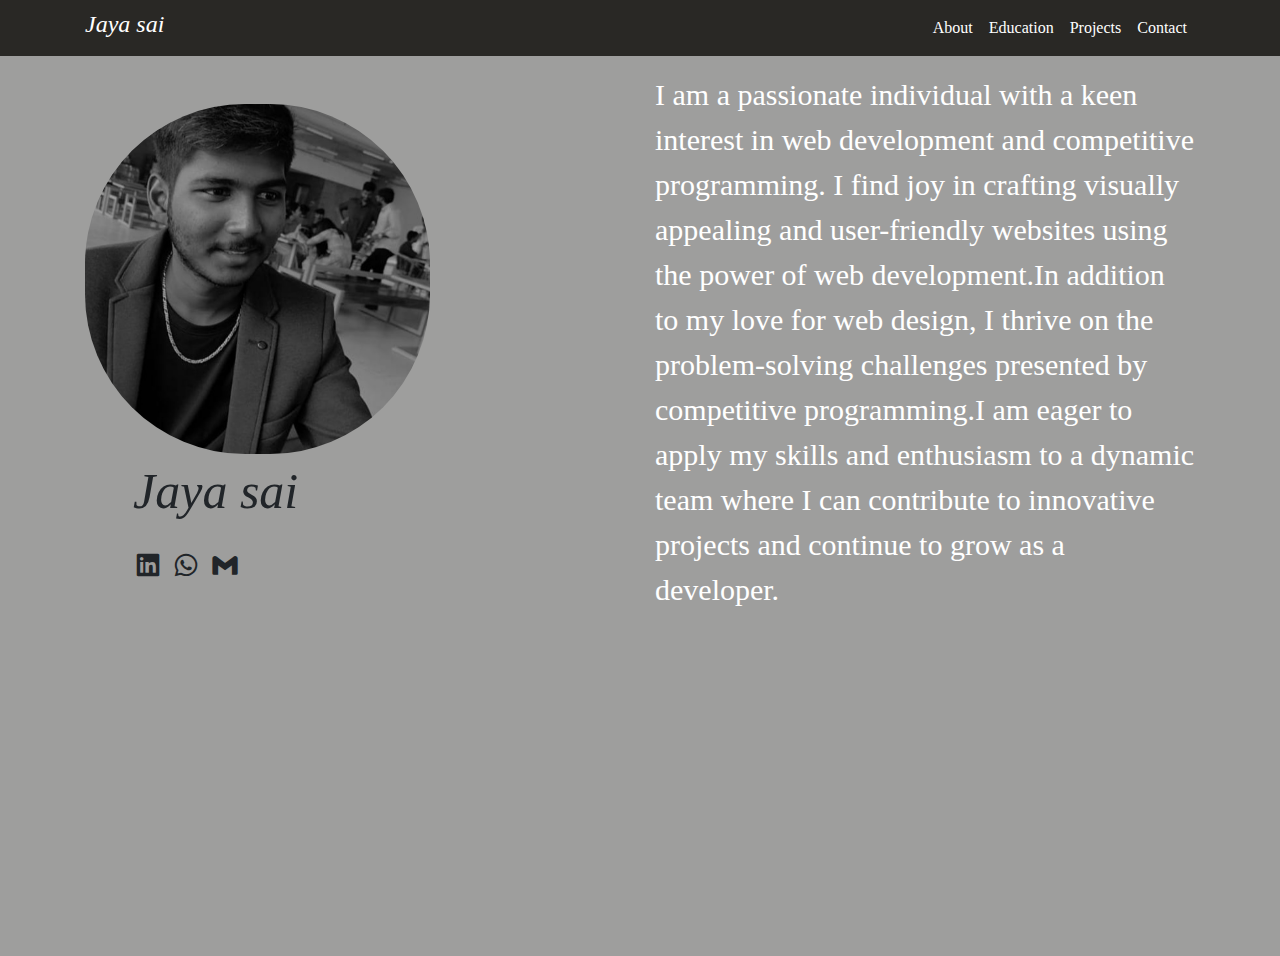
<file: index.html>
<!DOCTYPE html>
<html lang="en">

<head>
    <link rel="stylesheet" href="index.css">
    <link rel="stylesheet" href="https://stackpath.bootstrapcdn.com/bootstrap/4.5.2/css/bootstrap.min.css"
        integrity="sha384-JcKb8q3iqJ61gNV9KGb8thSsNjpSL0n8PARn9HuZOnIxN0hoP+VmmDGMN5t9UJ0Z" crossorigin="anonymous">
    <script src="https://code.jquery.com/jquery-3.5.1.slim.min.js"
        integrity="sha384-DfXdz2htPH0lsSSs5nCTpuj/zy4C+OGpamoFVy38MVBnE+IbbVYUew+OrCXaRkfj"
        crossorigin="anonymous"></script>
    <script src="https://cdn.jsdelivr.net/npm/popper.js@1.16.1/dist/umd/popper.min.js"
        integrity="sha384-9/reFTGAW83EW2RDu2S0VKaIzap3H66lZH81PoYlFhbGU+6BZp6G7niu735Sk7lN"
        crossorigin="anonymous"></script>
    <script src="https://stackpath.bootstrapcdn.com/bootstrap/4.5.2/js/bootstrap.min.js"
        integrity="sha384-B4gt1jrGC7Jh4AgTPSdUtOBvfO8shuf57BaghqFfPlYxofvL8/KUEfYiJOMMV+rV"
        crossorigin="anonymous"></script>
    <link href='https://unpkg.com/boxicons@2.1.4/css/boxicons.min.css' rel='stylesheet'>
    <title>Jaya sai</title>
</head>

<body>

    <!--navbar section code-->
    <nav class=" bg navbar navbar-expand-lg navbar-light ">
        <div class="container">
            
                <div class="logo">
                    <h4>Jaya sai</h4>
                </div>
                <button class="navbar-toggler " type="button" data-toggle="collapse" data-target="#navbarNavAltMarkup"
                    aria-controls="navbarNavAltMarkup" aria-expanded="false" aria-label="Toggle navigation">
                    <span class="navbar-toggler-icon "></span>
                </button>
                <div class="collapse navbar-collapse" id="navbarNavAltMarkup">
                    <div class="navbar-nav ml-auto">
                        <a class="nav-link active  design-nav-link" href="#">About<span class="sr-only">(current)</span></a>
                        <a class="nav-link  design-nav-link" href="education.html">Education</a>
                        <a class="nav-link  design-nav-link" href="project.html">Projects</a>
                        <a class="nav-link  design-nav-link" href="contact.html">Contact</a>
                    </div>
                </div>
            
        </div>
    </nav>

    <!--about section code-->
    <div class="back">
        <div class="container">
            <div class="row">
                
                    <div class="col-lg-6 col-md-6 col-12">
                        <img src="mypic.jpg" alt="mypic" class="mypic mt-5">
                        <div class="my ml-5">
                            <p class="name">Jaya sai</p>
                            <div class="box">
                                <i class='bx bxl-linkedin-square'></i>
                                <i class='bx bxl-whatsapp'></i>
                                <i class='bx bxl-gmail'></i>
                            </div>
                        </div>
                    </div>
        
                    <div class="col-lg-6 col-md-6 col-12">
                        <div class="about mt-3">
                            <p>
                                I am a passionate individual with a keen interest in web development
                                and competitive programming. I find joy in crafting visually appealing
                                and user-friendly websites using the power of web development.In addition to my love for web
                                design, I thrive on the problem-solving challenges presented by competitive programming.I am
                                eager to apply my skills and enthusiasm to a dynamic team where I can contribute to innovative
                                projects and continue to grow as a developer.
                            </p>
                        </div>
                        
        
                    </div>
                
    
            </div>
        </div>
    
    </div>
</body>

</html>
</file>
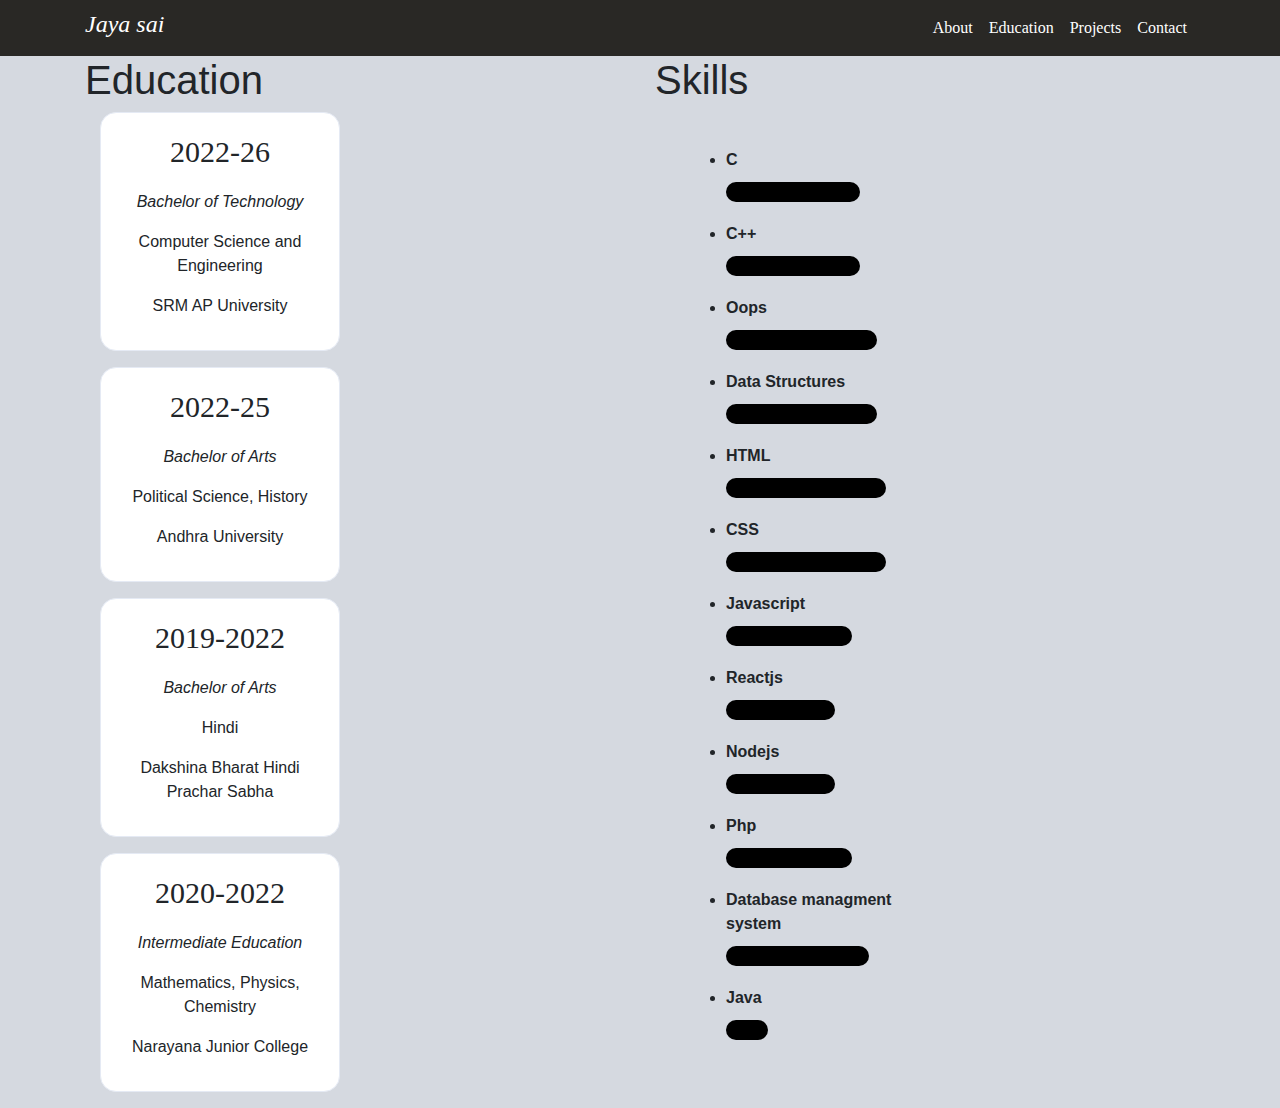
<file: education.html>
<!DOCTYPE html>
<html lang="en">
<head>
    <meta charset="UTF-8">
    <link rel="stylesheet" href="education.css">
    <meta name="viewport" content="width=device-width, initial-scale=1.0">
    <title>Eduacation</title>
    <link rel="stylesheet" href="https://stackpath.bootstrapcdn.com/bootstrap/4.5.2/css/bootstrap.min.css"
        integrity="sha384-JcKb8q3iqJ61gNV9KGb8thSsNjpSL0n8PARn9HuZOnIxN0hoP+VmmDGMN5t9UJ0Z" crossorigin="anonymous">
    <script src="https://code.jquery.com/jquery-3.5.1.slim.min.js"
        integrity="sha384-DfXdz2htPH0lsSSs5nCTpuj/zy4C+OGpamoFVy38MVBnE+IbbVYUew+OrCXaRkfj"
        crossorigin="anonymous"></script>
    <script src="https://cdn.jsdelivr.net/npm/popper.js@1.16.1/dist/umd/popper.min.js"
        integrity="sha384-9/reFTGAW83EW2RDu2S0VKaIzap3H66lZH81PoYlFhbGU+6BZp6G7niu735Sk7lN"
        crossorigin="anonymous"></script>
    <script src="https://stackpath.bootstrapcdn.com/bootstrap/4.5.2/js/bootstrap.min.js"
        integrity="sha384-B4gt1jrGC7Jh4AgTPSdUtOBvfO8shuf57BaghqFfPlYxofvL8/KUEfYiJOMMV+rV"
        crossorigin="anonymous"></script>
    <link href='https://unpkg.com/boxicons@2.1.4/css/boxicons.min.css' rel='stylesheet'>
</head>
<body>
    <nav class=" bg navbar navbar-expand-lg navbar-light ">
        <div class="container">
            <div class="logo">
                <h4>Jaya sai</h4>
            </div>
            <button class="navbar-toggler " type="button" data-toggle="collapse" data-target="#navbarNavAltMarkup"
                aria-controls="navbarNavAltMarkup" aria-expanded="false" aria-label="Toggle navigation">
                <span class="navbar-toggler-icon "></span>
            </button>
            <div class="collapse navbar-collapse" id="navbarNavAltMarkup">
                <div class="navbar-nav ml-auto">
                    <a class="nav-link active  design-nav-link" href="index.html">About<span class="sr-only">(current)</span></a>
                    <a class="nav-link  design-nav-link" href="education.html">Education</a>
                    <a class="nav-link  design-nav-link" href="project.html">Projects</a>
                    <a class="nav-link  design-nav-link" href="contact.html">Contact</a>
                </div>
            </div>
        </div>
    </nav>
    <div class="back">
        <div class="container">
            <div class="row">
                <div class="col-lg-6 col-md-6 col-12">
                    <div class="education">
                        <h1>Education</h1>
                        <div class="education-details">
                            <div class="col-lg-6 col-md-6 col-12">
                                <div class="ed-card p-3 mb-3">
                                  <p class="year">2022-26</p>
                                  <p class="degree">Bachelor of Technology</p>
                                  <p>Computer Science and Engineering</p>
                                  <p class="college">SRM AP University</p>
                                </div>
                              </div>
                        </div>
                        <div class="education-details">
                            <div class="col-lg-6 col-md-6 col-12">
                                <div class="ed-card p-3 mb-3">
                                  <p class="year">2022-25</p>
                                  <p class="degree">Bachelor of Arts</p>
                                  <p>Political Science, History</p>
                                  <p class="college">Andhra University</p>
                                </div>
                              </div>
                        </div>
                        <div class="education-details">
                            <div class="col-lg-6 col-md-6 col-12">
                                <div class="ed-card p-3 mb-3">
                                  <p class="year">2019-2022</p>
                                  <p class="degree">Bachelor of Arts</p>
                                  <p>Hindi</p>
                                  <p class="college">Dakshina Bharat Hindi Prachar Sabha</p>
                                </div>
                              </div>
                        </div>
                        <div class="education-details">
                            <div class="col-lg-6 col-md-6 col-12">
                                <div class="ed-card p-3 mb-3">
                                  <p class="year">2020-2022</p>
                                  <p class="degree">Intermediate Education</p>
                                  <p>Mathematics, Physics, Chemistry</p>
                                  <p class="college">Narayana Junior College</p>
                                </div>
                              </div>
                        </div>
                    </div>
                </div>
                <div class="col-lg-6 col-md-6 col-12">
                    <div class="skills">
                        <h1>Skills</h1>
                        <div class="skills-details">
                            <div class="col-lg-6 col-md-6 col-12">
                                <div class="skill-card p-3 mb-3">
                                <ul>
                                    <li>
                                        <div class="skill">
                                            <span class="skill-name">C</span>
                                            <div class="skill-bar">
                                                <div class="skill-progress" style="width: 80%;"></div>
                                            </div>
                                        </div>
                                    </li>
                                    <li>
                                        <div class="skill">
                                            <span class="skill-name">C++</span>
                                            <div class="skill-bar">
                                                <div class="skill-progress" style="width: 80%;"></div>
                                            </div>
                                        </div>
                                    </li>
                                    <li>
                                        <div class="skill">
                                            <span class="skill-name">Oops</span>
                                            <div class="skill-bar">
                                                <div class="skill-progress" style="width: 90%;"></div>
                                            </div>
                                        </div>
                                    </li>
                                    <li>
                                        <div class="skill">
                                            <span class="skill-name">Data Structures</span>
                                            <div class="skill-bar">
                                                <div class="skill-progress" style="width: 90%;"></div>
                                            </div>
                                        </div>
                                    </li>
                                    <li>
                                        <div class="skill">
                                            <span class="skill-name">HTML</span>
                                            <div class="skill-bar">
                                                <div class="skill-progress" style="width: 95%;"></div>
                                            </div>
                                        </div>
                                    </li>
                                    <li>
                                        <div class="skill">
                                            <span class="skill-name">CSS</span>
                                            <div class="skill-bar">
                                                <div class="skill-progress" style="width: 95%;"></div>
                                            </div>
                                        </div>
                                    </li>
                                    <li>
                                        <div class="skill">
                                            <span class="skill-name">Javascript</span>
                                            <div class="skill-bar">
                                                <div class="skill-progress" style="width: 75%;"></div>
                                            </div>
                                        </div>
                                    </li>
                                    <li>
                                        <div class="skill">
                                            <span class="skill-name">Reactjs</span>
                                            <div class="skill-bar">
                                                <div class="skill-progress" style="width: 65%;"></div>
                                            </div>
                                        </div>
                                    </li><li>
                                        <div class="skill">
                                            <span class="skill-name">Nodejs</span>
                                            <div class="skill-bar">
                                                <div class="skill-progress" style="width: 65%;"></div>
                                            </div>
                                        </div>
                                    </li>
                                    <li>
                                        <div class="skill">
                                            <span class="skill-name">Php</span>
                                            <div class="skill-bar">
                                                <div class="skill-progress" style="width: 75%;"></div>
                                            </div>
                                        </div>
                                    </li>
                                    <li>
                                        <div class="skill">
                                            <span class="skill-name">Database managment system</span>
                                            <div class="skill-bar">
                                                <div class="skill-progress" style="width: 85%;"></div>
                                            </div>
                                        </div>
                                    </li>
                                    <li>
                                        <div class="skill">
                                            <span class="skill-name">Java</span>
                                            <div class="skill-bar">
                                                <div class="skill-progress" style="width: 25%;"></div>
                                            </div>
                                        </div>
                                    </li>
                                
                                </div>
                            </div>
                        </div>
                    </div>
                </div>
                                  
    </div>
</body>
</html>
</file>
<file: index.css>
.design-nav-link{
    color: white !important;
    font-family: Roboto !important;
}

.bg{
    background-color: #292825 ;
}

.tog{
    color: white;
}
 .logo{
    color: white;
    font-style: italic;
    font-family: lobster;
 }
 .back{
    background-color: #9e9e9d;
    width: 100%;
    height: 100vh;
 }

 .mypic{
    height: 350px;    
    border-radius: 160px;
    
}
.name{
    font-style: italic;
    font-family: lobster;
    font-size: 50px;
}
.about{
    font-size: 30px; 
    color: white;
    font-family: lobster;
}

.box{
    font-size: 30px;
}
</file>
<file: education.css>
.design-nav-link{
    color: white !important;
    font-family: Roboto !important;
}

.bg{
    background-color: #292825 ;
}

.tog{
    color: white;
}
 .logo{
    color: white;
    font-style: italic;
    font-family: lobster;
 }
.back{
    background-color:   #d5d9e0;
}
 .ed-card{
    
        text-align: center;
        background-color: white;
        border-style: solid;
        border-width: 1px;
        border-color: #e5eaf4;
        border-radius: 16px;
      
 }

 .year{
    font-family: lopster;
    font-size: 30px;
 }
 .degree{
    font-style: oblique;
    font-family: sans-serif;
 }
 .college{
    font-family: Impact, Haettenschweiler, 'Arial Narrow Bold', sans-serif;
 }

    .ed-card:hover{
        background-color: #f0f0f0;
    }
    
    .skill {
        margin-top: 20px;
    }

    .skill-name {
        font-weight: bold;
        margin-bottom: 5px;
    }


    .skill-progress {
        width: 100%;
        height: 20px;
        background-color: black;
        border-radius: 10px;
        margin-top: 10px;
    }

    .skill-progress-bar {
        height: 100%;
        background-color: #4a90e2;
        border-radius: 10px;
    }

    .skill-progress-bar[data-progress="25"] {
        width: 25%;
    }

    .skill-progress-bar[data-progress="50"] {
        width: 50%;
    }

    .skill-progress-bar[data-progress="75"] {
        width: 75%;
    }

    .skill-progress-bar[data-progress="100"] {
        width: 100%;
    }
</file>
